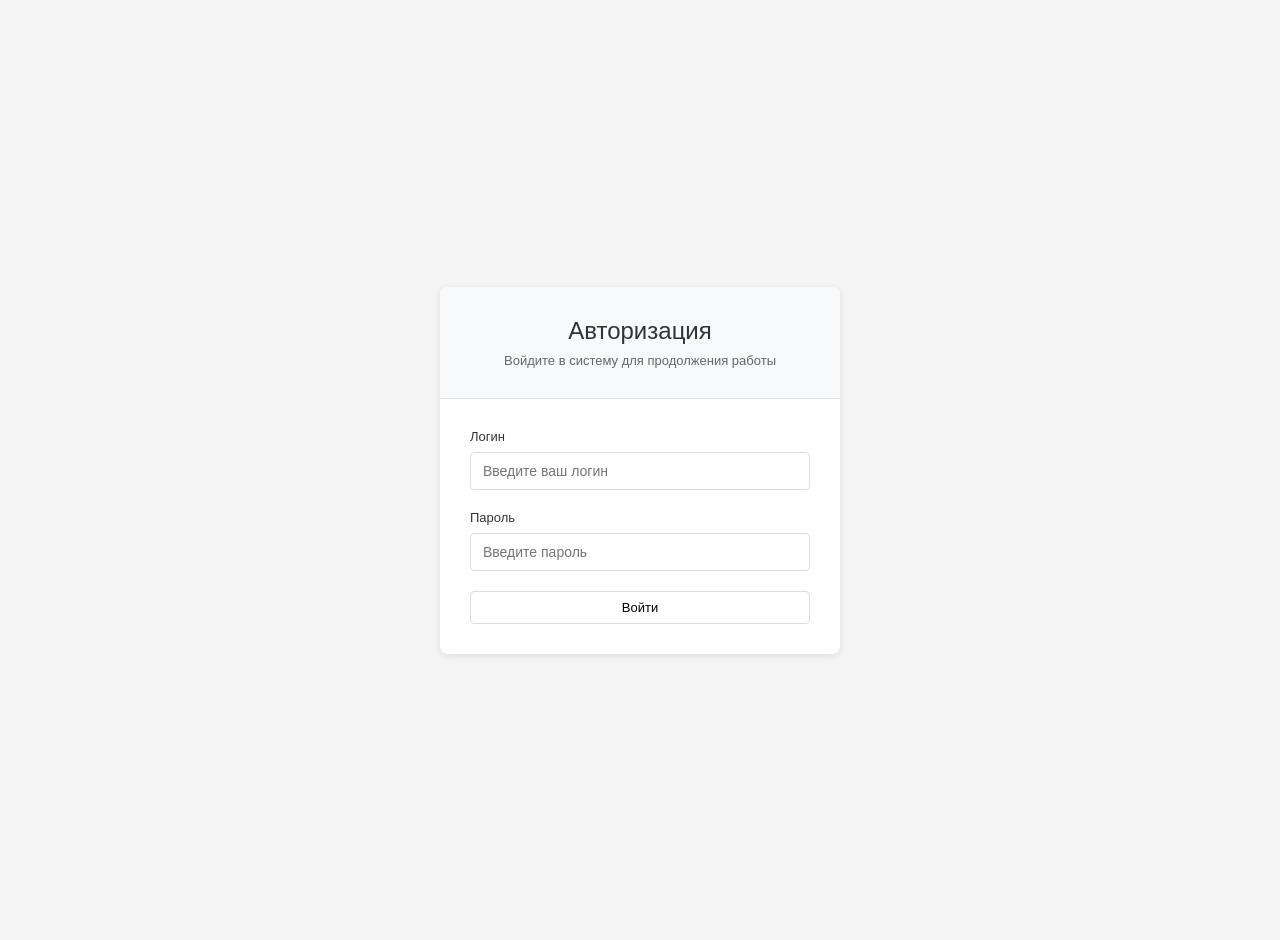
<file: src/main/resources/static/login.html>
<!DOCTYPE html>
<html>
<head>
    <meta charset="UTF-8">
    <meta name="viewport" content="width=device-width, initial-scale=1.0">
    <title>Авторизация</title>
    <link rel="stylesheet" href="css/styles.css">
</head>
<body>

<div class="login-container">
    <div class="login-card">
        <div class="login-header">
            <h1>Авторизация</h1>
            <p class="subtitle">Войдите в систему для продолжения работы</p>
        </div>

        <div class="login-form">
            <div class="form-group">
                <label>Логин</label>
                <input type="text" id="username" placeholder="Введите ваш логин">
            </div>

            <div class="form-group">
                <label>Пароль</label>
                <input type="password" id="password" placeholder="Введите пароль">
            </div>

            <div class="button-group">
                <button class="login-btn" onclick="login()">Войти</button>
            </div>
        </div>
    </div>
</div>

<script src="js/auth.js"></script>

</body>
</html>
</file>
<file: src/main/resources/static/css/styles.css>
* {
    margin: 0;
    padding: 0;
    box-sizing: border-box;
}

body {
    font-family: -apple-system, BlinkMacSystemFont, 'Segoe UI', Roboto, Arial, sans-serif;
    background: #f5f5f5;
    padding: 20px;
}

.container {
    max-width: 1200px;
    margin: 0 auto;
    background: white;
    border-radius: 4px;
    box-shadow: 0 1px 3px rgba(0,0,0,0.1);
}

.header {
    background: #f8f9fa;
    color: #333;
    padding: 20px;
    text-align: center;
    border-bottom: 1px solid #e0e0e0;
}

.header h1 {
    font-size: 24px;
    font-weight: 500;
}

.subtitle {
    color: #666;
    font-size: 13px;
    margin-top: 5px;
}

.nav-buttons {
    display: flex;
    gap: 10px;
    padding: 15px 20px;
    background: white;
    border-bottom: 1px solid #e0e0e0;
}

.nav-btn {
    padding: 8px 16px;
    font-size: 14px;
    border: 1px solid #ddd;
    border-radius: 4px;
    cursor: pointer;
    background: white;
    transition: all 0.2s;
}

.nav-btn:hover {
    background: #f5f5f5;
}

.users-btn {
    border-color: #4CAF50;
    color: #4CAF50;
}

.addresses-btn {
    border-color: #2196F3;
    color: #2196F3;
}

.divider {
    display: none;
}

.app-content {
    padding: 20px;
}

/* Таблицы */
.users-container, .addresses-container {
    font-size: 14px;
}

h2 {
    font-size: 18px;
    font-weight: 500;
    margin-bottom: 15px;
    color: #333;
}

.toolbar {
    margin-bottom: 20px;
    display: flex;
    gap: 8px;
    align-items: center;
    flex-wrap: wrap;
}

.toolbar input {
    padding: 6px 10px;
    border: 1px solid #ddd;
    border-radius: 4px;
    font-size: 14px;
    width: 250px;
}

.toolbar button {
    padding: 6px 12px;
    border: 1px solid #ddd;
    border-radius: 4px;
    cursor: pointer;
    background: white;
    font-size: 13px;
}

.toolbar button:hover {
    background: #f5f5f5;
}

.add-btn {
    background: #4CAF50;
    border-color: #4CAF50;
}

.add-btn:hover {
    background: #45a049;
}

table {
    width: 100%;
    border-collapse: collapse;
    background: white;
}

th, td {
    padding: 10px 12px;
    text-align: left;
    border-bottom: 1px solid #eee;
}

th {
    background: #fafafa;
    font-weight: 500;
    color: #666;
    font-size: 13px;
}

tr:hover {
    background: #fafafa;
}

.action-buttons {
    display: flex;
    gap: 6px;
}

.edit-btn, .delete-btn {
    padding: 4px 10px;
    border: none;
    border-radius: 3px;
    cursor: pointer;
    font-size: 12px;
}

.edit-btn {
    background: #ffc107;
    color: #333;
}

.edit-btn:hover {
    background: #e0a800;
}

.delete-btn {
    background: #dc3545;
    color: white;
}

.delete-btn:hover {
    background: #c82333;
}

.empty-row td {
    text-align: center;
    padding: 40px;
    color: #999;
}

/* Формы */
.form-container {
    max-width: 450px;
    margin: 0 auto;
}

.form-container h2 {
    font-size: 18px;
    font-weight: 500;
    margin-bottom: 20px;
    padding-bottom: 10px;
    border-bottom: 1px solid #eee;
}

.form-group {
    margin-bottom: 15px;
}

.form-group label {
    display: block;
    margin-bottom: 5px;
    font-size: 13px;
    font-weight: 500;
    color: #333;
}

.form-group input {
    width: 100%;
    padding: 8px;
    border: 1px solid #ddd;
    border-radius: 4px;
    font-size: 14px;
}

.form-group input:focus {
    outline: none;
    border-color: #999;
}

.button-group {
    display: flex;
    gap: 10px;
    margin-top: 20px;
}

.button-group button {
    padding: 8px 16px;
    border: 1px solid #ddd;
    border-radius: 4px;
    cursor: pointer;
    font-size: 13px;
    background: white;
}

.save-btn {
    background: #2196F3;
    border-color: #2196F3;
}

.save-btn:hover {
    background: #0b7dda;
}

.back-btn:hover {
    background: #f5f5f5;
}

/* Стили для страницы логина */
.login-container {
    display: flex;
    justify-content: center;
    align-items: center;
    min-height: 100vh;
    background: #f5f5f5;
    padding: 20px;
}

.login-card {
    max-width: 400px;
    width: 100%;
    background: white;
    border-radius: 8px;
    box-shadow: 0 2px 10px rgba(0,0,0,0.1);
    overflow: hidden;
}

.login-header {
    background: #f8f9fa;
    padding: 30px 20px;
    text-align: center;
    border-bottom: 1px solid #e0e0e0;
}

.login-header h1 {
    font-size: 24px;
    font-weight: 500;
    color: #333;
    margin-bottom: 8px;
}

.login-header .subtitle {
    color: #666;
    font-size: 13px;
    margin: 0;
}

.login-form {
    padding: 30px;
}

.login-form .form-group {
    margin-bottom: 20px;
}

.login-form .form-group label {
    display: block;
    margin-bottom: 8px;
    font-size: 13px;
    font-weight: 500;
    color: #333;
}

.login-form .form-group input {
    width: 100%;
    padding: 10px 12px;
    border: 1px solid #ddd;
    border-radius: 4px;
    font-size: 14px;
    transition: all 0.2s;
}

.login-form .form-group input:focus {
    outline: none;
    border-color: #2196F3;
}

.login-btn {
    width: 100%;
    padding: 10px;
    background: #2196F3;
    border: none;
    border-radius: 4px;
    font-size: 14px;
    font-weight: 500;
    cursor: pointer;
    transition: background 0.2s;
}

.login-btn:hover {
    background: #0b7dda;
}

/* Сообщения об ошибках валидации */
.input-error {
    border: 1px solid #dc3545 !important;
    background: #fff5f5 !important;
}

.error-message {
    color: #dc3545;
    font-size: 12px;
    margin-top: 4px;
    min-height: 18px;
}

/* Toast уведомления */
.toast-success {
    position: fixed;
    top: 20px;
    right: 20px;
    background: #4caf50;
    color: white;
    padding: 12px 20px;
    border-radius: 4px;
    z-index: 9999;
    font-size: 14px;
    box-shadow: 0 2px 5px rgba(0,0,0,0.2);
    animation: slideIn 0.3s ease;
}

.toast-error {
    position: fixed;
    top: 20px;
    right: 20px;
    background: #dc3545;
    color: white;
    padding: 12px 20px;
    border-radius: 4px;
    z-index: 9999;
    font-size: 14px;
    box-shadow: 0 2px 5px rgba(0,0,0,0.2);
    animation: slideIn 0.3s ease;
}

.login-error-message {
    background: #fee;
    color: #dc3545;
    padding: 10px;
    border-radius: 4px;
    font-size: 13px;
    margin-bottom: 20px;
    text-align: center;
    border: 1px solid #dc3545;
}

/* Анимации */
@keyframes slideIn {
    from {
        transform: translateX(100%);
        opacity: 0;
    }
    to {
        transform: translateX(0);
        opacity: 1;
    }
}

/* Адаптив для мобильных устройств */
@media (max-width: 768px) {
    .toolbar {
        flex-direction: column;
        align-items: stretch;
    }

    .toolbar input {
        width: 100%;
    }

    table {
        font-size: 12px;
    }

    th, td {
        padding: 8px;
    }

    .action-buttons {
        flex-direction: column;
    }

    .nav-buttons {
        flex-direction: column;
    }

    .nav-btn {
        width: 100%;
    }

    .form-container {
        padding: 0 10px;
    }
}
</file>
